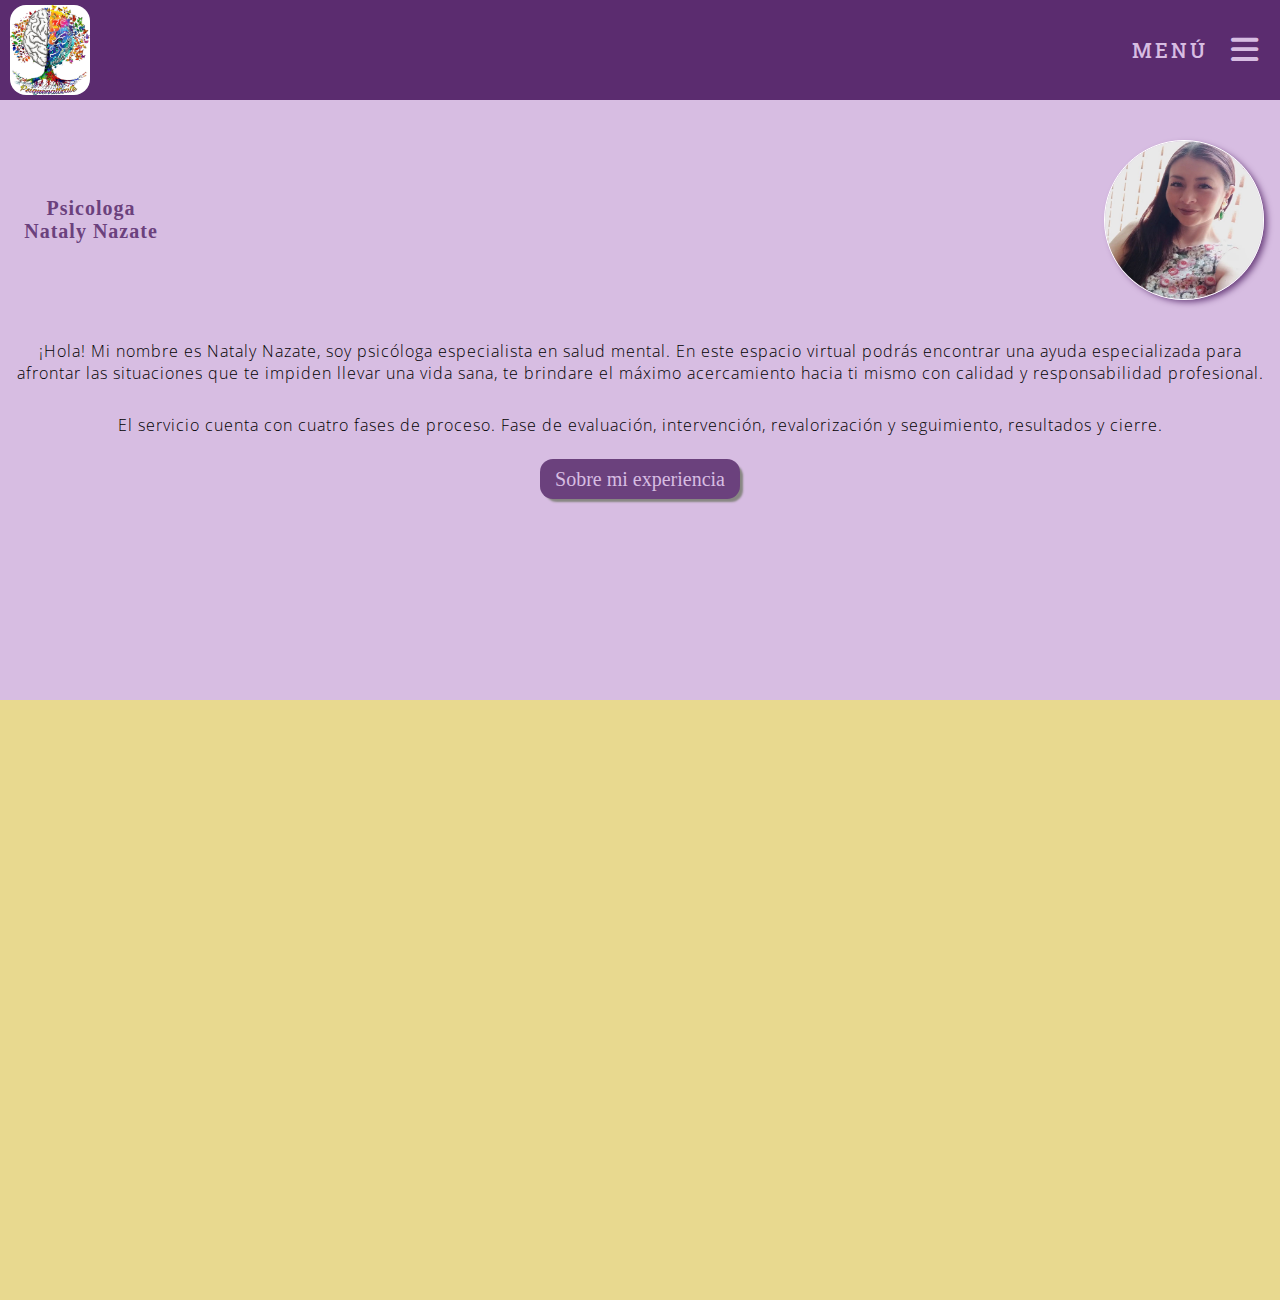
<file: index.html>
<!DOCTYPE html>
<html lang="en">

<head>
    <meta charset="UTF-8">
    <meta http-equiv="X-UA-Compatible" content="IE=edge">
    <meta name="viewport" content="width=device-width, initial-scale=1.0">
    <title>PsiqueNattzate</title>
    <link rel="stylesheet" href="./css/style.css">

    <link rel="preconnect" href="https://fonts.googleapis.com">
    <link rel="preconnect" href="https://fonts.gstatic.com" crossorigin>
    <link href="https://fonts.googleapis.com/css2?family=Dosis:wght@400;500;600&display=swap" rel="stylesheet">

    <link href="https://fonts.googleapis.com/css2?family=Roboto+Slab:wght@500;700;900&display=swap" rel="stylesheet">

    <link href="https://fonts.googleapis.com/css2?family=Open+Sans:ital,wght@0,300;0,600;1,300;1,600&display=swap"
        rel="stylesheet">

    <link rel="stylesheet" href="https://cdnjs.cloudflare.com/ajax/libs/font-awesome/6.4.0/css/all.min.css">
</head>

<body>
    <header class="header">
        <figure class="header__logo">
            <img class="header__logo--img" src="./assets/img/Logocerca.png" alt="logo de la empresa">
        </figure>
        <nav class="header__nav">
            <span class="header__nav--text">MENÚ</span>
            <span class="header__nav--icon">
                <i class="fa-solid fa-bars"></i>
            </span>
            <ul class="header__ul">
                <li class="header__li"><a href="#" class="header__a header__a--nav">Sobre Mí</a></li>
                <li class="header__li"><a href="#" class="header__a header__a--nav">Servicios</a></li>
                <li class="header__li"><a href="#" class="header__a header__a--nav">Kits</a></li>
                <li class="header__li"><a href="#" class="header__a header__a--nav">Contacto</a></li>
                <li class="header__li"><a href="#" class="header__a header__a--nav">Experiencias del usuario</a></li>
            </ul>
        </nav>
    </header>
    <section class="principal-container-me">
        <div class="principal-container-me--perfil">
            <p>Psicologa Nataly Nazate</p>
            <img src="./assets/img/Fotoperfil.png" alt="foto de la psicologa">
        </div>
        <div class="principal-container-me--description">
            <p>¡Hola! Mi nombre es Nataly Nazate, soy psicóloga especialista en salud mental. En este espacio virtual
                podrás encontrar una ayuda especializada para afrontar las situaciones que te impiden llevar una vida
                sana, te brindare el máximo acercamiento hacia ti mismo con calidad y responsabilidad profesional.</p>
            <p>El servicio cuenta con cuatro fases de proceso. Fase de evaluación, intervención, revalorización y
                seguimiento, resultados y cierre.</p>
        </div>
        <div class="principal-container-me--button">
            <button class="button-sobremi">
                <a href="./experiencia.html">Sobre mi experiencia</a>
            </button>
        </div>
    </section>
    <main>
        <section class="container-service">

        </section>
        <section class="container-kits">

        </section>
        <section class="container-contact">

        </section>
        <section class="container-experience">

        </section>
    </main>
    <footer>

    </footer>
</body>

</html>
</file>
<file: css/style.css>
* {
    box-sizing: border-box;
    margin: 0;
    padding: 0;
    font-size: 62.5%;
}
:root {
    --color-1: #D7BDE2;
    --color-2: #5B2C6F;
    --color-3: #6b417d;
    --color-4: #878682;
}
.header {
    height: 100px;
    width: 100%;
    display: flex;
    align-items: center;
    justify-content: space-between;
    background-color: #5B2C6F;
}
.header__logo--img {
    width: 80px;
    height: 90px;
    margin-left: 10px;
    border-radius: 16px;
}
.header__nav {
    height: auto;
    width: 150px;
    margin-right: 10px;
    display: flex;
    align-items: center;
    justify-content: space-around;
}
.header__nav--text {
    font-family: Roboto slab;
    font-size: 2rem;
    font-weight: 500;
    letter-spacing: 3px;
    color: #D7BDE2;
}
.header__nav--icon {
    font-size: 5rem;
    display: flex;
    align-items: center;
    color: var(--color-1);        
}
.header__ul {
    display: none;
    height: auto;
    width: 100%;
    padding-top: 10px;
    padding-bottom: 10px;
    padding-left: 10px;
    padding-right: 10px;
    background-color: #4A235A;
    text-align: left;

    position: absolute;
    top: 100px;
    left: 0;
}
.header__li {
    font-family: Dosis;
    font-weight: 600;
    list-style: none;
    margin: 5px;
    display: flex;
    align-items: center;
    border-bottom: 2px solid var(--color-2);
}
.header__a--nav {
    color: #D7BDE2;
    text-decoration: none;
    font-size: 2.2rem;
    letter-spacing: 1px;
}
.header__a--nav:hover {
    color: #5DADE2;
}

/* Estilizando seccion me */ 

.principal-container-me {
    width: 100%;
    height: 600px;
    background-color: var(--color-1);
}
.principal-container-me--perfil {
    margin: 0 16px;
    padding-top: 40px;
    padding-bottom: 25px;
    
    display: flex;
    align-items: center;
    justify-content: space-between;
}
.principal-container-me--perfil p {
    width: 150px;
    text-align: center;
    font-weight: 700;
    letter-spacing: 1px;
    font-family: Roboto;
    font-size: 2rem;
    color: var(--color-3);
}
.principal-container-me--perfil img {
    width: 160px;
    height: 160px;
    border: 1px solid #ffffff;
    border-radius: 100px;
    box-shadow: 4px 3px 6px -1px var(--color-3); 
}
.principal-container-me--description {
    height: auto;
    display: flex;
    flex-direction: column;
    text-align: center;
    align-items: center;
}
.principal-container-me--description p {
    margin: 15px 16px;
    font-family: 'Open Sans', sans-serif;
    font-weight: 300;
    font-size: 1.6rem;
    letter-spacing: 1px;
}
.principal-container-me--button {
    height: auto;
    display: flex;
    justify-content: center;
    position: relative;
    top: 8px;
}
.button-sobremi {
    width: 200px;
    height: 40px;
    border-radius: 13px;
    border: none;
    background-color: var(--color-3);
    display: flex;
    align-items: center;
    justify-content: center;
    box-shadow: 4px 4px 2px -1px var(--color-4);
}
.button-sobremi a {
    font-size: 2rem;
    font-family: Roboto;
    font-weight: 500;
    text-decoration: none;
    color: var(--color-1);
}

/* Estilos en la seccion Servicios*/

.container-service {
    width: 100%;
    height: 600px;
    background-color: #E8D98F;
}
</file>
